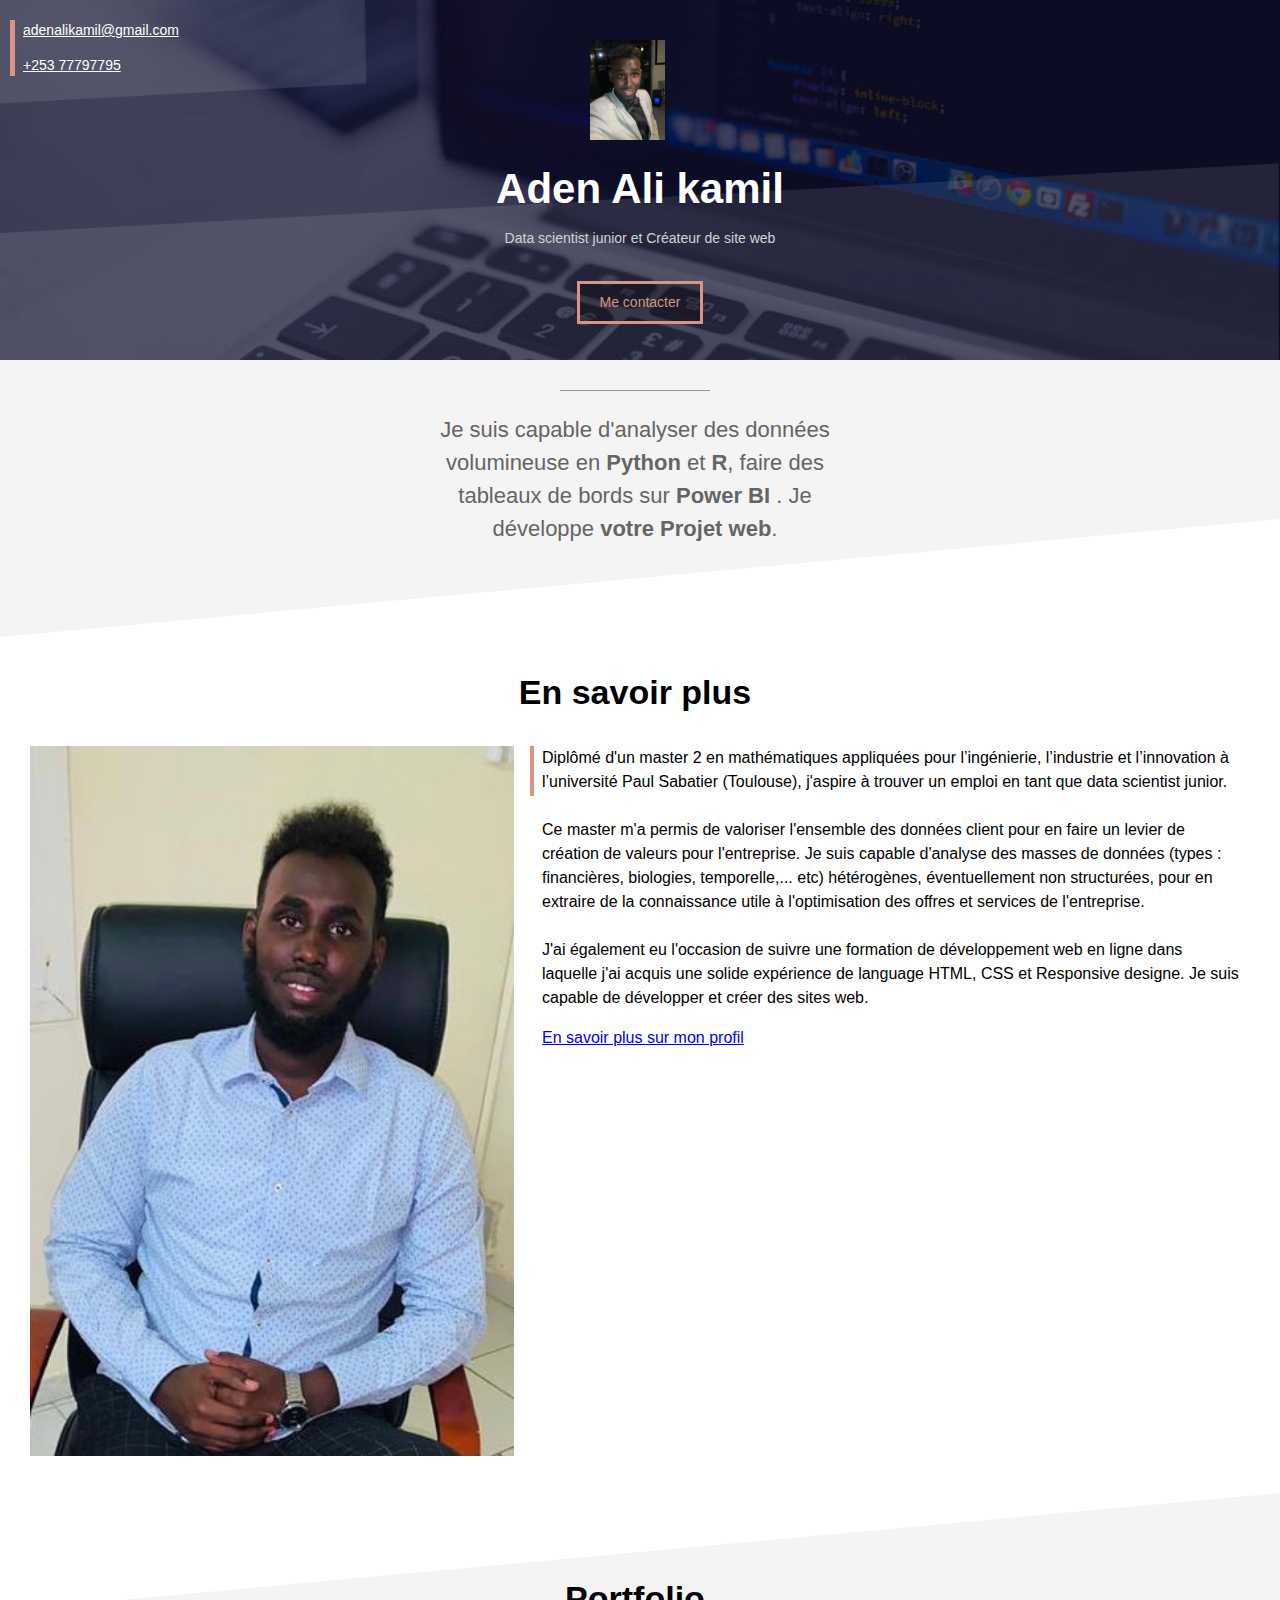
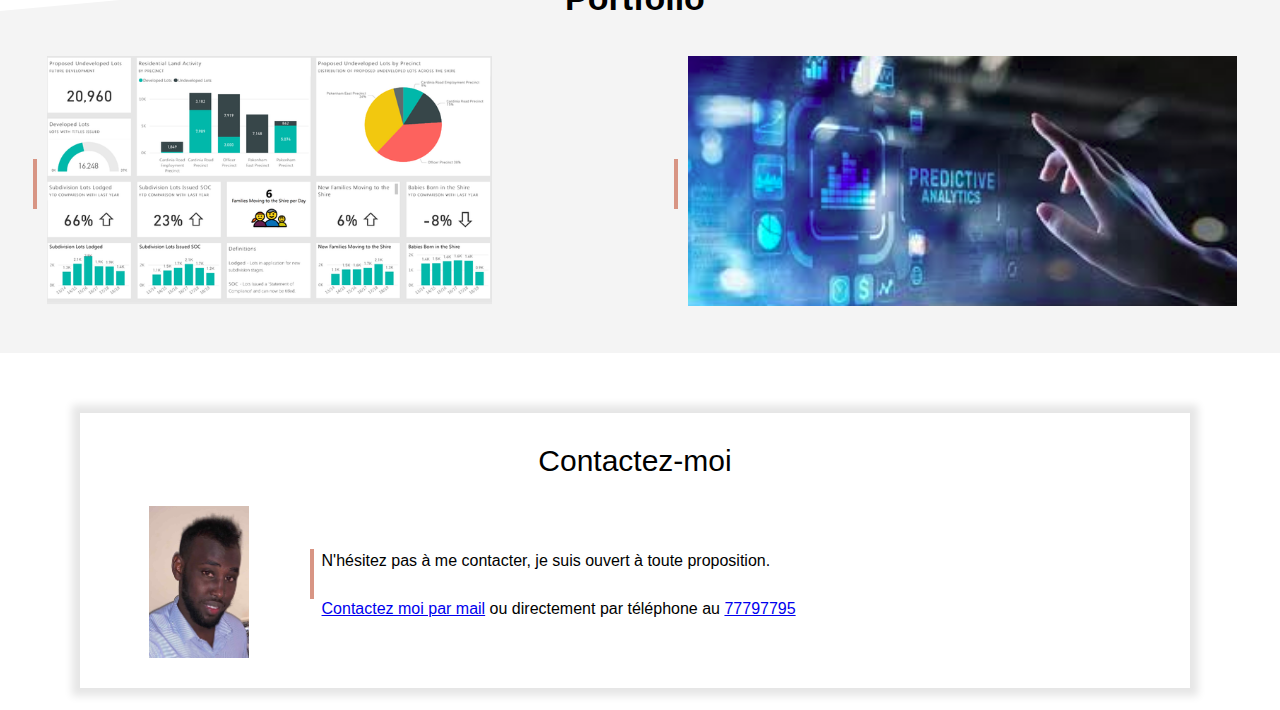
<file: index.html>
<!DOCTYPE html>
<html lang="fr">
<head>
    <meta charset="UTF-8">
    <meta name="viewport" content="width=device-width, initial-scale=1.0">
    <title> Aden Ali Kamil</title>
    <link rel="stylesheet" href="site_perso.css">
</head>

<body>
    <div class="cover">
        <img class="cover-profile" src="aden1.png">
        <h1> Aden Ali kamil</h1>
        <p> Data scientist junior et Créateur de site web</p>
        <div style="text-align: center;">
            <a class="button1" href="mailto:nedailalimak@gmail.com?subject=Contact%20depuis%20mon%20site%20web" 
            class="button1"> Me contacter</a>
        </div>
        <div class="cover-contacts">
            <p>
                <a href="mailto:adenalikamil@gmail.com?subject=Contact%20depuis%20mon%20site%20web">
                adenalikamil@gmail.com</a>
            </p>
            <p><a href="tel:+253 77797795">+253 77797795</a></p>
        </div>
    </div>

    <!-- SECTION CRISE 1-->
    <div class="section section-grise1">
        <div class="separateur"> </div>
        <p> Je suis capable d'analyser des données volumineuse en <b>Python</b> et <b>R</b>, faire des tableaux de bords sur <b>Power BI </b> . Je développe <b>votre Projet web</b>. </p>

    </div>
    <!--SECTION BLANCHE-->
    <div class="section"> 
        <h2> En savoir plus</h2>
        <img src="new_image_aden.jpg" class="col-contenu">
        <div class="col-contenu float-right">
            <div class="texte-avec-ligne-verticale">
                <p>Diplômé d'un master 2 en mathématiques appliquées pour l’ingénierie, 
                    l’industrie et l’innovation à l’université Paul Sabatier (Toulouse), j'aspire à trouver
                    un emploi en tant que data scientist junior. <br><br>
                    Ce master m'a permis de valoriser l'ensemble des données client pour en faire un levier de 
                    création de valeurs pour l'entreprise. Je suis capable d'analyse des masses de données 
                    (types : financières, biologies, temporelle,... etc) hétérogènes,
                    éventuellement non structurées, pour en extraire de la connaissance utile à 
                    l'optimisation des offres et services de l'entreprise.
                    <br><br>
                    J'ai également eu l'occasion de suivre une formation de développement web 
                    en ligne dans laquelle j'ai acquis une solide expérience de language HTML, CSS et Responsive designe.
                    Je suis capable de développer et créer des sites web.  
                </p>
                <a href="CV.html">En savoir plus sur mon profil</a>
            </div>
        </div> 

    </div>

    <!-- SECTION CRISE 2-->
    <div class="section section-grise2">

        <h2> Portfolio</h2>
        <table class="col-portfolio " style=" display: inline-block;" >
            <tr>
                <td><div class="barre-verticale"></div></td>
                <td><a href="FSS_TPME.pdf" target="_blank">
                    <img src="Bord.png" style="width: 100%; height: 250px;">
                </a></td>
            </tr>
        </table>

        <table class="col-portfolio float-right " >
            <tr>
                <td><div class="barre-verticale"></div></td>
                <td><a href="portfolio-site-restautant.html"><img src="prediction.png" style="height: 250px; width: 100%;"></a></td>
            </tr>
            
        </table>
    </div>

    <!-- SECTION BLANCHE-->
    <iframe src="contact-frame.html" scrolling="no"/>
    


    
</body>
</html>
</file>
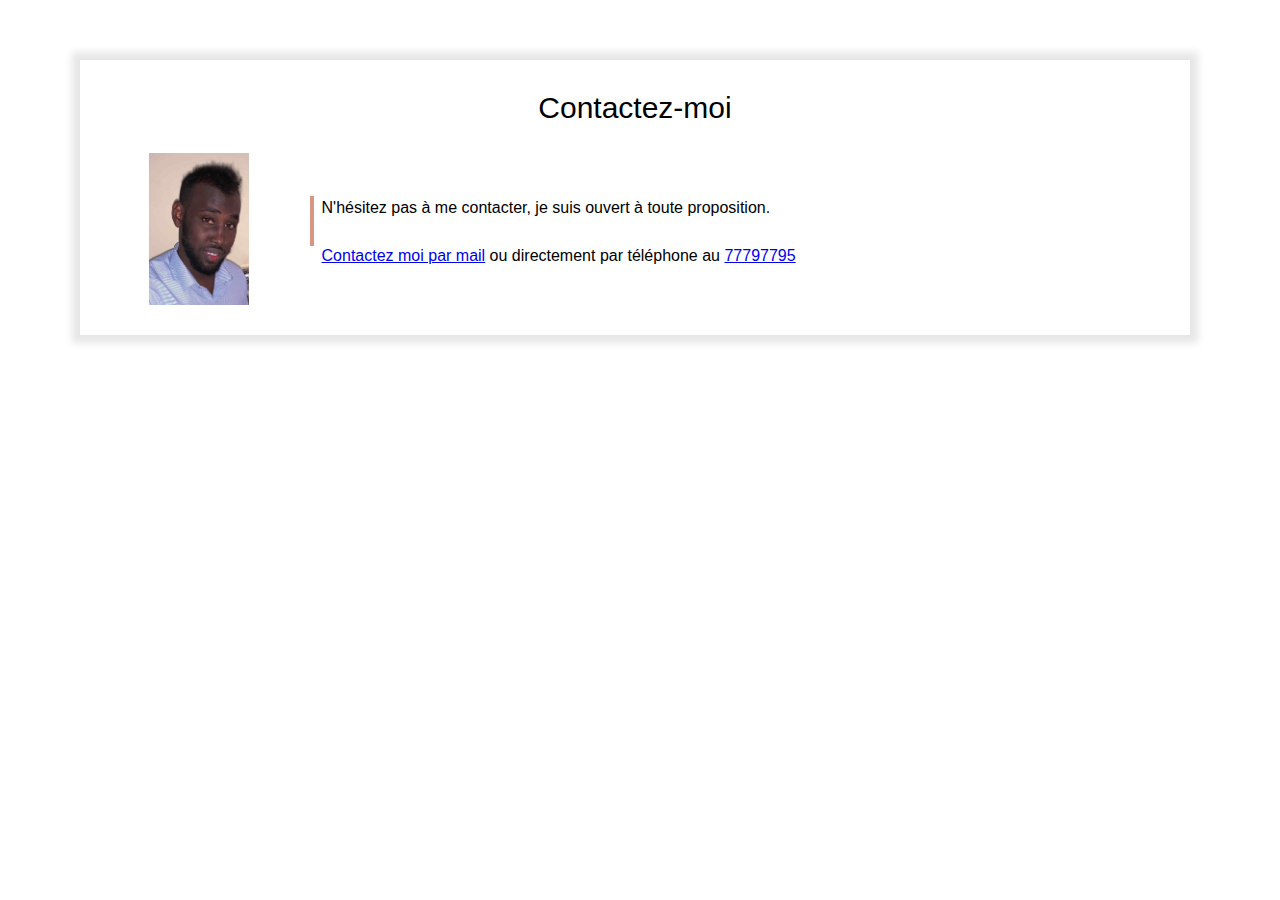
<file: contact-frame.html>
<!DOCTYPE html>
<html lang="en">
<head>
    <meta charset="UTF-8">
    <meta name="viewport" content="width=device-width, initial-scale=1.0">
    <link rel="stylesheet" href="site_perso.css">  
</head>
<body>

    <div class="section">
        <div class="separateur display-mobile" style="margin-bottom: 15px;"> </div>

        <div class="frame">
            <p class="frame-title"> Contactez-moi</p>
            <table style="width: 100%;">
                <tr>
                    <td valign="top" align="center"><img  src="imgaden.jpg" class="img-circle" style="max-width: 150px; height: auto;" > </td>
                    <td>
                        <div class="texte-avec-ligne-verticale" style="margin-left: 20px;"> 
                            <p>
                                N'hésitez pas à me contacter, je suis ouvert à toute proposition.
                                <br><br>
                                <a href="mailto:adenalikamil@gmail.com?subject=Contact%20depuis%20mon%20site%20web"> Contactez moi par mail</a> ou directement par 
                                téléphone au <a href="tel:+253 77797795">77797795</a>
    
                            
                            </p>
                        </div>
                    </td>
                </tr>

                

            </table>

        </div>

    </div>
    
</body>
</html>
</file>
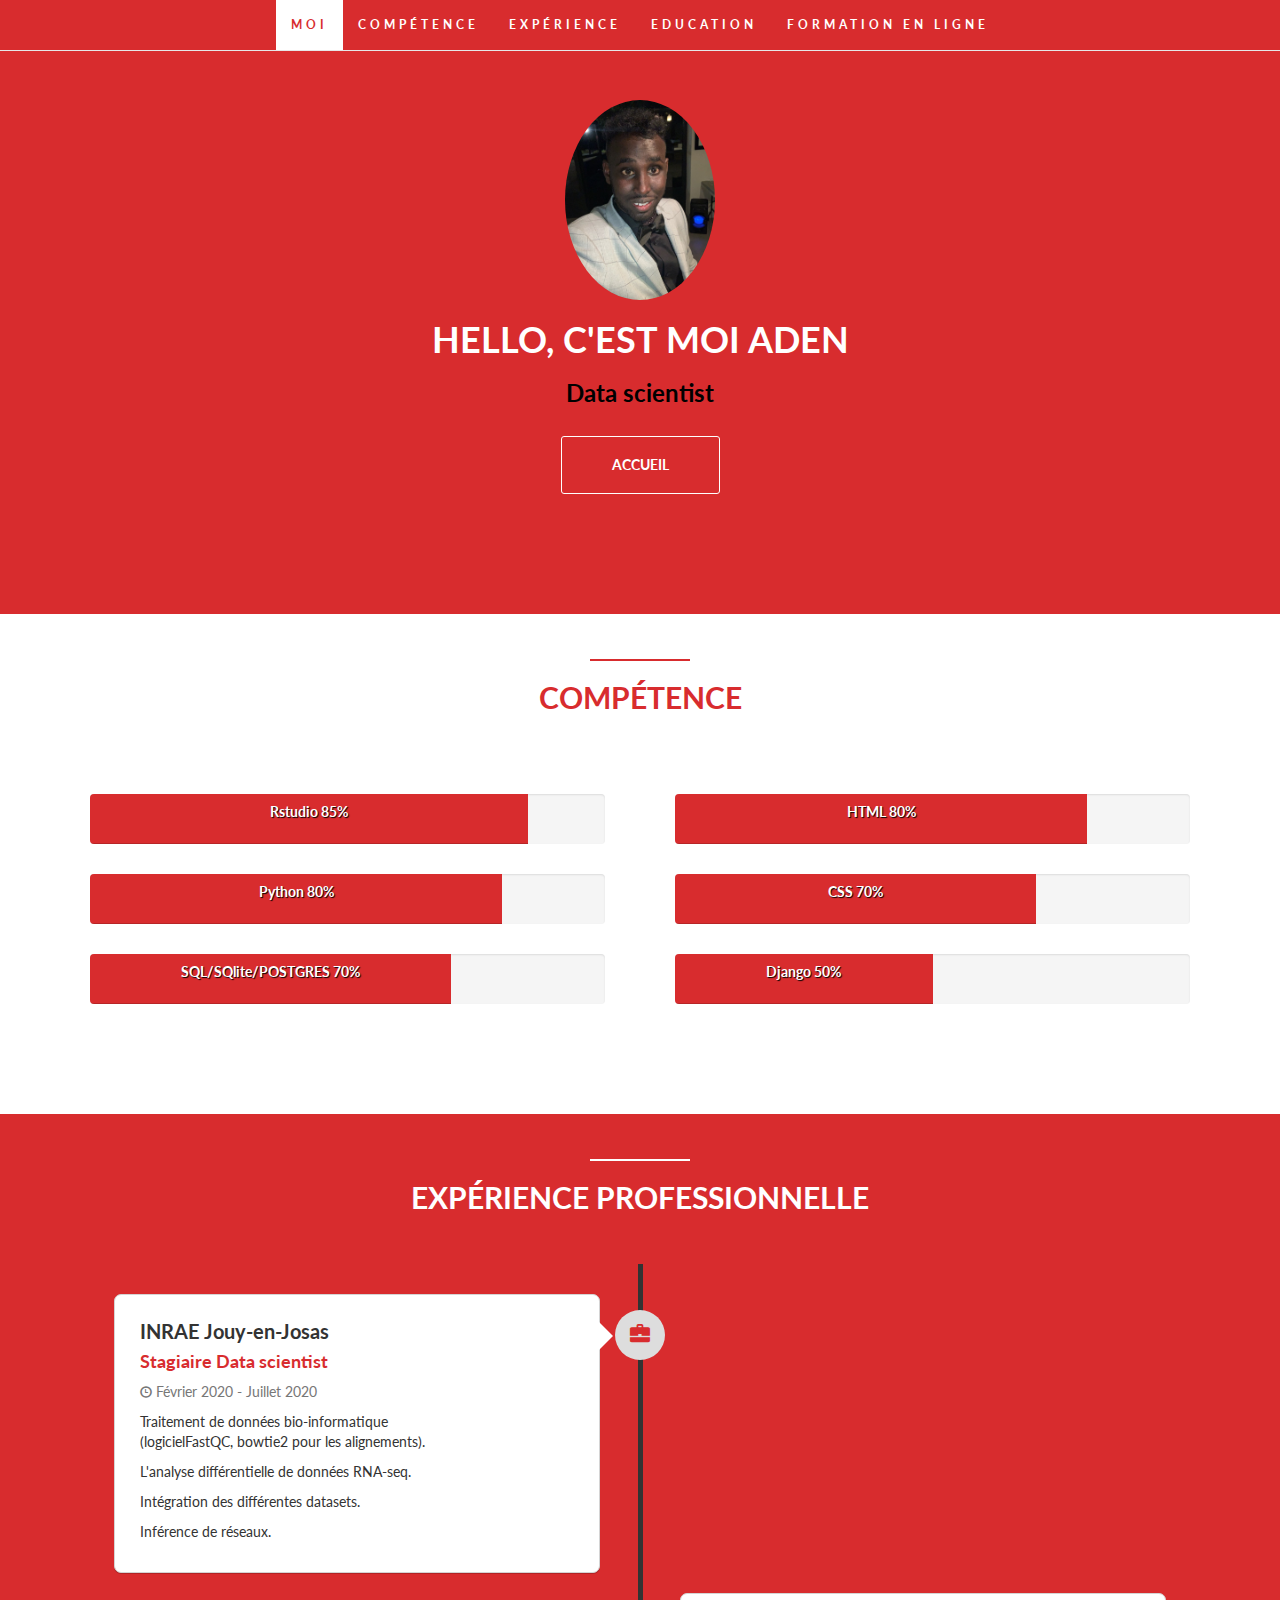
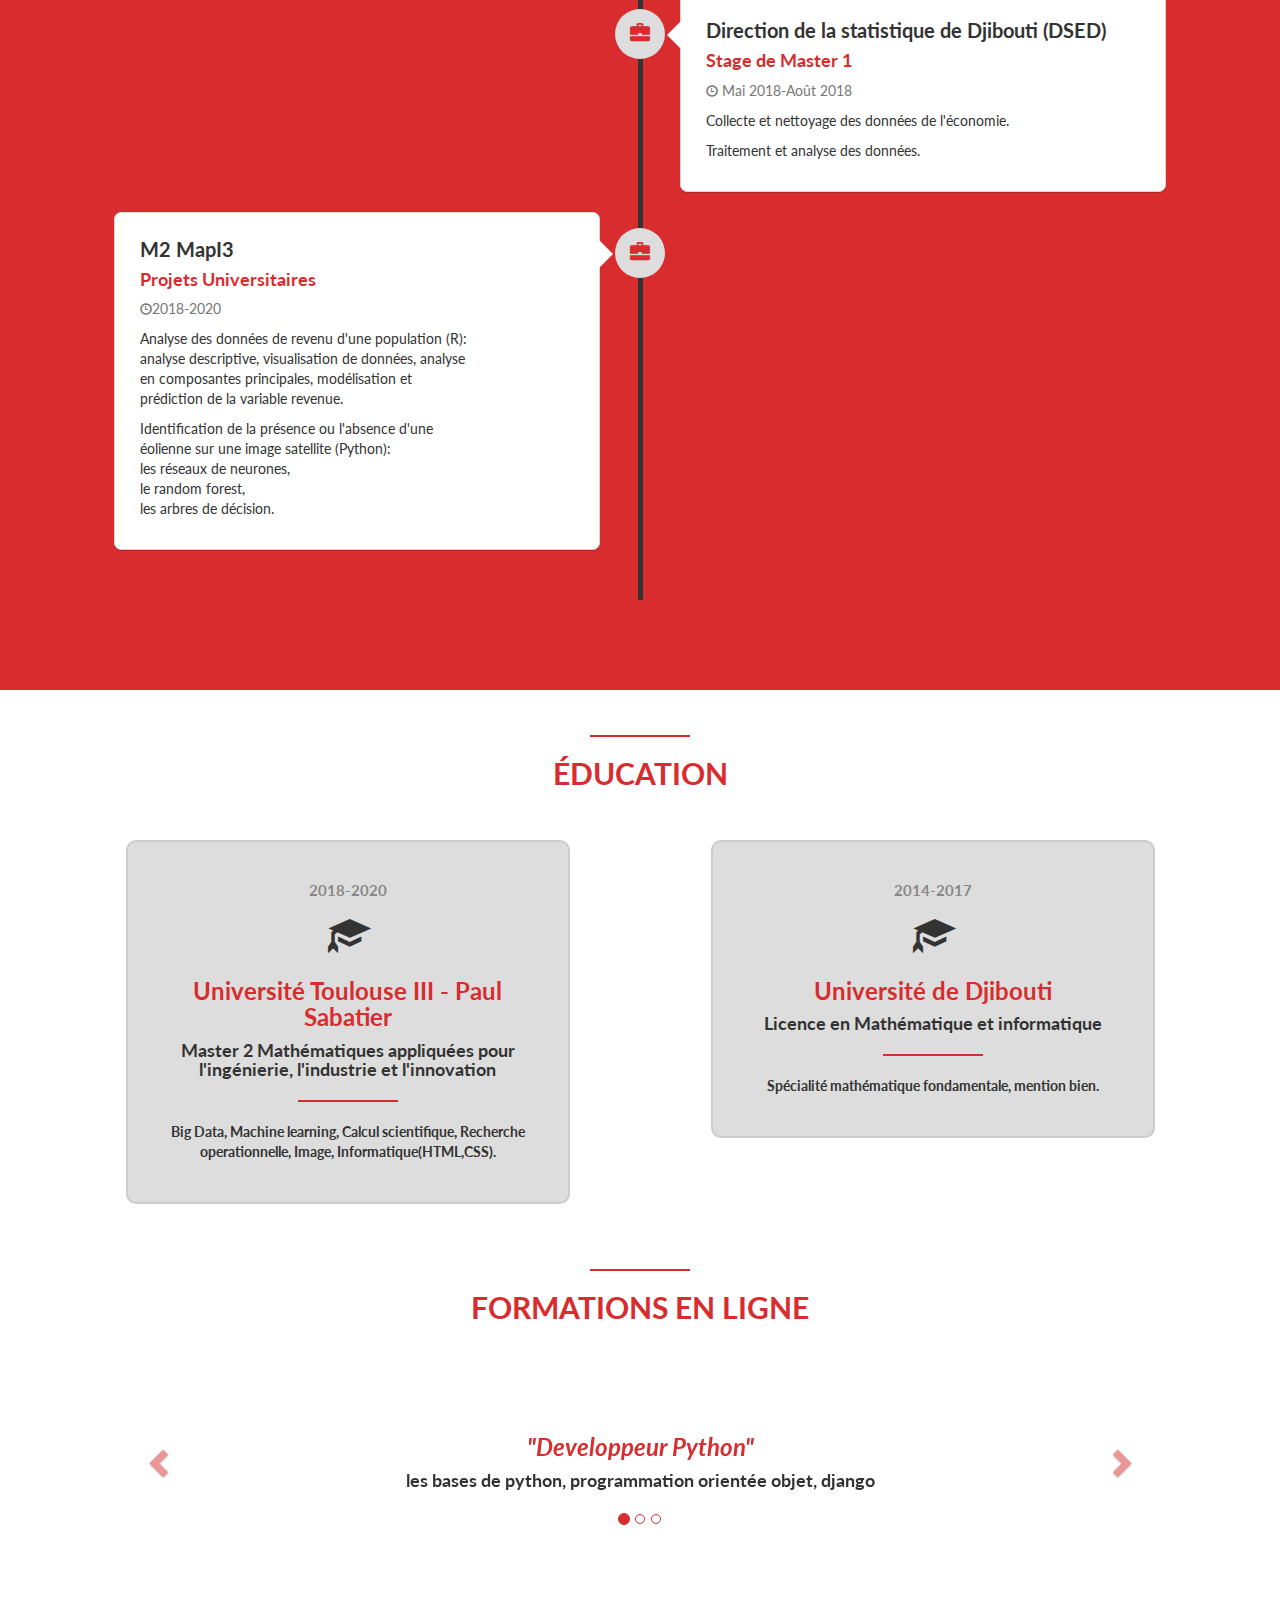
<file: CV.html>
<!DOCTYPE html>
<html lang="fr">
<head>
    <title> Cv Aden</title>
    <meta charset="UTF-8">
    <meta name="viewport" content="width=device-width, initial-scale=1.0">

    <link rel="stylesheet" href="https://maxcdn.bootstrapcdn.com/bootstrap/3.3.7/css/bootstrap.min.css">
    <script src="https://ajax.googleapis.com/ajax/libs/jquery/3.2.1/jquery.min.js"></script>
    <script src="https://maxcdn.bootstrapcdn.com/bootstrap/3.3.7/js/bootstrap.min.js"></script>
    

    <link rel="preconnect" href="https://fonts.gstatic.com">
    <link href="https://fonts.googleapis.com/css2?family=Lato" rel="stylesheet" type="text/css">
    <link href="CV.css" rel="stylesheet"> 
    <script src="script.js"></script>
</head>


<body data-spy="scroll" data-target=".navbar" data-offset="60">

    <nav class="navbar navbar-default navbar-fixed-top">
        <div class="container">
            <div class="navbar-header">
                <button type="button" class="navbar-toggle" data-toggle="collapse" data-target="#myNavbar">
                    <span class="icon-bar"></span>
                    <span class="icon-bar"></span>
                    <span class="icon-bar"></span>
                </button>
            </div>
            <div class="collapse navbar-collapse" id="myNavbar">
                <ul class="nav navbar-nav">
                    <li> <a href="#about">Moi</a></li>
                    <li> <a href="#skills">Compétence</a></li>
                    <li> <a href="#experience">Expérience</a></li>
                    <li> <a href="#education">Education</a></li>
                    <li> <a href="#recommandation">Formation en ligne</a></li>
                </ul>

            </div>

        </div>

    </nav>



    <section id="about" class="container-fluid">
        <div class="col-xs-8 col-xd profile-picture">
            <img src="aden1.png" alt="Aden" class="img-circle">
        </div>

        <div class="heading">
            <h1> Hello, c'est moi Aden</h1>
            <h3>Data scientist</h3>
            
            <a href="site_perso.html" class="button1">Accueil</a>
        </div>

    </section>

    <section id="skills">
        <div class="red-divider"></div>
        <div class="heading">
            <h2> Compétence</h2>
        </div>
        <div class="container">
            <div class="row">
                <div class="col-md-6">
                    <div class="progress">
                        <div class="progress-bar" role="progressbar" aria-valuenow="85"
                        aria-valuemin="0" aria-valuemax="100" style="width: 85%;"><h5>Rstudio 85% </h5></div>
                    </div>

                    <div class="progress">
                        <div class="progress-bar" role="progressbar" aria-valuenow="80"
                        aria-valuemin="0" aria-valuemax="100" style="width: 80%;"><h5>Python 80%</h5></div>
                    </div>

                    <div class="progress">
                        <div class="progress-bar" role="progressbar" aria-valuenow="70"
                        aria-valuemin="0" aria-valuemax="100" style="width: 70%;"><h5>SQL/SQlite/POSTGRES 70%</h5></div>
                    </div>
                </div>


                <div class="col-md-6">
                    <div class="progress">
                        <div class="progress-bar" role="progressbar" aria-valuenow="80"
                        aria-valuemin="0" aria-valuemax="100" style="width: 80%;"><h5>HTML 80% </h5></div>
                    </div>

                    <div class="progress">
                        <div class="progress-bar" role="progressbar" aria-valuenow="70"
                        aria-valuemin="0" aria-valuemax="100" style="width: 70%;"><h5>CSS 70%</h5></div>
                    </div>

                    <div class="progress">
                        <div class="progress-bar" role="progressbar" aria-valuenow="50"
                        aria-valuemin="0" aria-valuemax="100" style="width: 50%;"><h5>Django 50%</h5></div>
                    </div>
                </div>

                

                

            </div>

        </div>

    </section>


    <section id="experience">

        <div class="container">
            <div class="white-divider"></div>
            <div class="heading"> <h2> Expérience professionnelle </h2></div>

            <ul class="timeline">
                <li>
                    <div class="timeline-badge">
                        <span class="glyphicon glyphicon-briefcase"></span>
                    </div>
                    <div class="timeline-panel-container">
                        <div class="timeline-panel">
                            <div class="timeline-heading">
                                <h3>INRAE Jouy-en-Josas</h3>
                                <h4>Stagiaire Data scientist</h4>
                                <p class="text-muted"><small class="glyphicon glyphicon-time"></small> Février 2020 - Juillet 2020</p>
                            </div>

                            <div class="timeline-body">
                                <p>Traitement de données bio-informatique <br>
                                    (logicielFastQC, bowtie2 pour les alignements).</p>
                                <p>L'analyse différentielle de données RNA-seq.</p>
                                <p>Intégration des différentes datasets.</p>
                                <p>Inférence de réseaux.</p>

                            </div>
                        </div>

                    </div>
                </li>

                <li>
                    <div class="timeline-badge">
                        <span class="glyphicon glyphicon-briefcase"></span>
                    </div>
                    <div class="timeline-panel-container-inverted">
                        <div class="timeline-panel">
                            <div class="timeline-heading">
                                <h3>Direction de la statistique de Djibouti (DSED)</h3>
                                <h4>Stage de Master 1</h4>
                                <p class="text-muted"><small class="glyphicon glyphicon-time"></small> Mai 2018-Août 2018</p>
                            </div>

                            <div class="timeline-body">
                                <p>Collecte et nettoyage des données de l'économie.</p>
                                <p>Traitement et analyse des données.</p>

                            </div>
                        </div>

                    </div>
                </li>

                <li>
                    <div class="timeline-badge">
                        <span class="glyphicon glyphicon-briefcase"></span>
                    </div>
                    <div class="timeline-panel-container">
                        <div class="timeline-panel">
                            <div class="timeline-heading">
                                <h3>M2 MapI3</h3>
                                <h4>Projets Universitaires</h4>
                                <p class="text-muted"><small class="glyphicon glyphicon-time"></small>2018-2020</p>
                            </div>

                            <div class="timeline-body">
                                <p>Analyse des données de revenu d'une population (R):<br>
                                    analyse descriptive, visualisation de données, analyse <br>
                                    en composantes principales, modélisation et<br>
                                    prédiction de la variable revenue.</p>
                                
                                <p>Identification de la présence ou l'absence d'une<br>
                                    éolienne sur une image satellite (Python): <br>
                                    les réseaux de neurones,<br>
                                    le random forest, <br>
                                    les arbres de décision.</p>

                            </div>
                        </div>

                    </div>
                </li>

            </ul>

        </div>

    </section>


    <section id="education">
        
        <div class="container">
            <div class="red-divider"></div>
            <div class="heading">
                <h2>éducation</h2>
            </div>
            <div class="row">
                <div class="col-sm-6">
                    <div class="education-block">
                        <h5>2018-2020</h5>
                        <span class="glyphicon glyphicon-education"></span>
                        <h3>Université Toulouse III - Paul Sabatier</h3>
                        <h4>Master 2 Mathématiques appliquées pour
                            l'ingénierie, l'industrie et l'innovation</h4>
                        <div class="red-divider"></div>
                        <p>Big Data, Machine learning, Calcul scientifique,
                            Recherche operationnelle, Image, Informatique(HTML,CSS).</p>
                    </div>

                </div>
                <div class="col-sm-6">
                    <div class="education-block">
                        <h5>2014-2017</h5>
                        <span class="glyphicon glyphicon-education"></span>
                        <h3>Université de Djibouti</h3>
                        <h4>Licence en Mathématique et informatique</h4>
                        <div class="red-divider"></div>
                        <p>Spécialité mathématique fondamentale, mention bien.</p>
                    </div>

                </div>

            </div>

        </div>
   

    <section id="recommandation">
        <div class="container">
            <div class="red-divider"></div>
            <div class="heading">
                <h2>Formations en ligne</h2>
            </div>
            <div id="myCarousel" class="carousel slide text-center" data-ride="carousel">
                <ol class="carousel-indicators">
                    <li data-target="#myCarousel" data-slide-to="0" class="active"></li>
                    <li data-target="#myCarousel" data-slide-to="1"></li>
                    <li data-target="#myCarousel" data-slide-to="2"></li>
                </ol>

                <div class="carousel-inner" role="listbox">
                    <div class="item active">
                        <h3>"Developpeur Python"</h3>
                        <h4>les bases de python, programmation orientée objet, django</h4>

                    </div>

                    <div class="item">
                        <h3>"SQL et Python pour la Data Science de A à Z"</h3>
                        <h4>Introduction de SQL, SQLite avec python, PostgreSQL avec python, Machine Learning</h4>

                    </div>

                    <div class="item">
                        <h3>"Developpeur Web"</h3>
                        <h4>HTML5, CSS 3, Responsive design, les bases de Javascript</h4>
                    </div>
                </div>
                <a class="left carousel-control" href="#myCarousel" data-slide="prev" role="button">
                    <span class="glyphicon glyphicon-chevron-left"></span>

                </a>

                <a class="right carousel-control" href="#myCarousel" data-slide="next" role="button">
                    <span class="glyphicon glyphicon-chevron-right"></span>

                </a>
            </div>

        </div>

    </section>

    <footer class="text-center">
        <a href="#about">
            <span class="glyphicon glyphicon-chevron-up"></span>
        </a>

       <!--<h5> @2020 APPRENDRE-à-CODER.COM</h5>--> 

    </footer>




    
</body>

</html>
</file>
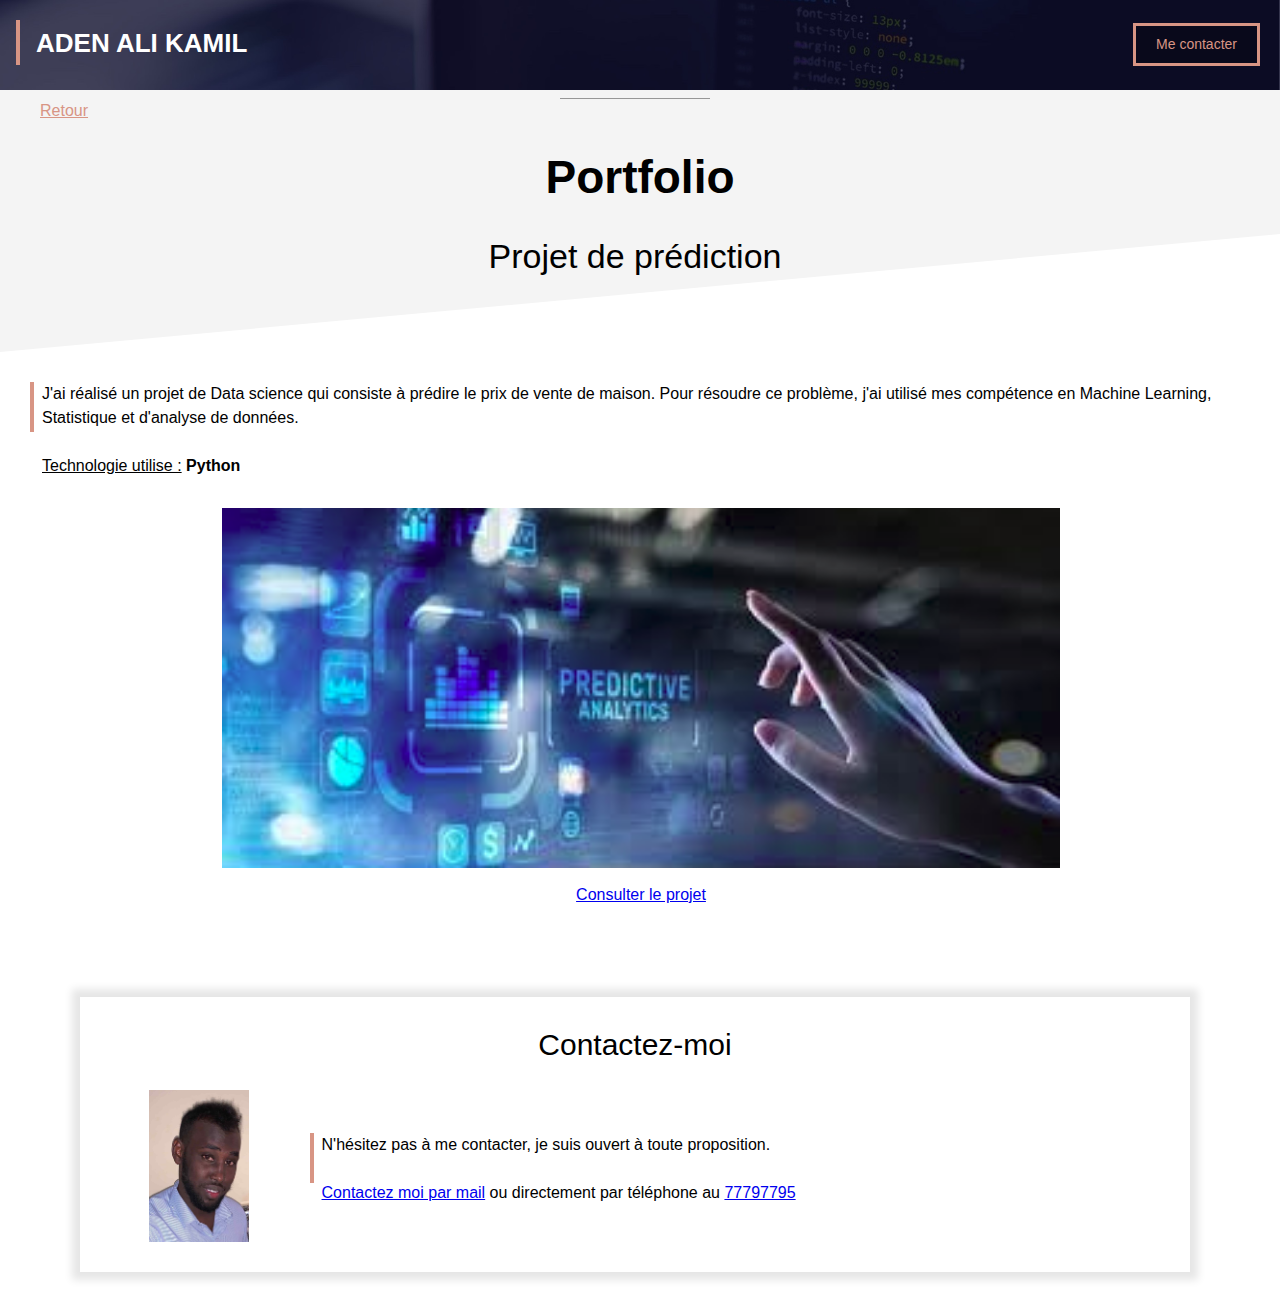
<file: portfolio-site-restautant.html>
<!DOCTYPE html>
<html lang="fr">
<head>
    <meta charset="UTF-8">
    <meta name="viewport" content="width=device-width, initial-scale=1.0">
    <title>Prédiction</title>
    <link rel="stylesheet" href="site_perso.css">  
</head>

<body>
    <!-- HEADER-->
    <div class="portfolio-header">
        <div class="texte-avec-ligne-verticale" style="margin-left: 16px; margin-top: 20px; height: 45px;">
            <p class="portfolio-header-title"> ADEN ALI KAMIL</p>
        </div>

        <a class="button1 button1-portfolio"
        href="mailto:nedailalimak@gmail.com?subject=Contact%20depuis%20mon%20site%20web" > Me contacter</a>
        
    </div>

    <!-- SECTION GRISE TITRE-->
    <div class="section section-grise1" style="padding-top: 20px;">
        <div class="separateur" style="margin-top: -12px ;"> </div>
        <a href="site_perso.html" 
        class="portfolio-back"> Retour</a>

        <h1 class="portfolio"> Portfolio</h1>
        <h2 class="portfolio" > Projet de prédiction</h2>
                
        
                

    </div>

    <!-- SECTION CONTENU-->
    <div class="section">
        <div class="texte-avec-ligne-verticale">
            <p>
                J'ai réalisé un projet de Data science qui consiste à prédire le prix de vente de maison. Pour résoudre ce problème, 
                j'ai utilisé mes compétence en Machine Learning, Statistique et d'analyse de données.           
                <br><br>
                
                <u>Technologie utilise :</u> <b> Python</b>

            </p>
            <div style="text-align: center; margin-top: 30px;">
                <a href="Prédiction de prix de maison.html" target="_blank"> <img class="portfolio" src="prediction.png" > </a>
                <a href="Prédiction de prix de maison.html" target="_blank" style="display: block; margin-top: 8px;"> Consulter le projet</a>


            </div>
        </div>
    </div>
    <!-- FRAME-->
    <iframe src="contact-frame.html" scrolling="no"/>
   
</body>
</html>
</file>
<file: site_perso.css>
*{
    box-sizing: border-box;  
}

  :root{
    --color1:#d89584;
    --color2:#F4F4F4;

}
body{
    margin: 0;
    font-family: Arial, Helvetica, sans-serif;
    line-height: 1.5;

}

iframe{
    width: 100%;
    border: none;
    height: 350px;
}

div.cover{
    background: url(cover_overlay.png) no-repeat center/100% 100%,url(cover.jpg) no-repeat center/cover;
    height:360px ; 
    position: relative;
    
}

img.cover-profile{
    height: 100px;
    position: relative;
    left: 50% ;
    margin-top: 40px;
    margin-left: -50px;
    margin-bottom: 0px;
    
}
div.cover h1{
    color: white;
    text-align: center;
    font-size: 42px;
    margin-top: 10px;
    margin-bottom: 0px;
}

div.cover p{
    color: lightgray;
    text-align: center;
    margin-top: 8px;
    font-size: 14px;
}

div.section h2{
    text-align: center;
    font-size: 34px;
    margin-top: 0px;

}



div.cover-contacts{
    /*background-color: #ff0000;*/
    position: absolute;
    top: 20px;
    left: 10px;
    border-left: 5px solid var(--color1);
    padding-left: 8px;

}
div.cover-contacts p{
    text-align: left; 
    margin-top: 0px; 
    margin-bottom: 0px;
}

div.cover-contacts p:first-child{
    margin-bottom: 14px;
}

div.cover-contacts a {
    color: white;
    font-size: 14px;
}

a.button1{
    color:var(--color1);
    border: 3px solid var(--color1);
    padding: 8px 20px;
    text-decoration: none;
    background-color: #00000040;
    display: inline-block;
    margin-top: 18px;
    font-size: 14px;
}
.button1-portfolio{
    position: absolute; 
    right: 20px; 
    top: 5px;
}

a.button1:hover{
    color: white;
    border: 3px solid white;
}
.section{
    padding-left: 30px;
    padding-right: 40px;
    padding-top: 30px;
    padding-bottom: 30px;
    overflow: auto;
}
div.section-grise1{
    background: url(triangle2white.svg) no-repeat center bottom/100%;
    background-color: var(--color2);
    padding-bottom: 70px;
    
}

div.section-grise2{
    background: url(triangle1white.svg) no-repeat center top/100%;
    background-color: var(--color2);
    padding-top: 80px;
    
}

div.separateur{
    width: 150px;
    height: 1px;
    background-color: #979797;
    margin-left: auto;
    margin-right: auto;

}

div.section-grise1 p{
    font-size: 22px;
    color: #656565;
    text-align: center;
    max-width: 450px;
    margin-left: auto;
    margin-right: auto;

}

img.col-contenu{
    width: 40%;
    height: 10%;
}

div.col-contenu{
    width: 60%;
    padding-left: 16px;
}

.float-right{
    float: right;
}

div.texte-avec-ligne-verticale{
    
    border-left: 4px solid var(--color1);
    padding-left: 8px;
    height: 50px;
    display: inline-block; 
    
}
div.texte-avec-ligne-verticale p {
    margin-top: 0;
   
}


div.barre-verticale{
    height: 50px;
    width: 4px;
    background-color: var(--color1);
    margin-right: 6px;
}

.col-portfolio{
    width: 47%;
}

div.frame{
    margin: 30px 50px;
    padding: 20px 30px;
    background-color: white;
    box-shadow: 0px 0px 8px 8px rgba(0, 0,0, 0.1);
}

div.frame img{
    width: 100px;
}

p.frame-title{
    font-size: 30px;
    margin-top: 5px;
    margin-bottom:20px ;
    text-align: center;
}

/* PORTFOLIO*/

.portfolio-header{
    height: 90px;
    background: url(header.jpg) no-repeat center/cover;
    position: relative;
}

.portfolio-header-title {
    font-size: 26px;
    font-weight: bold;
    color: white;
    padding-top: 4px;
    padding-left: 8px ;
}

h1.portfolio {
    color: black;
    font-size: 46px;
    text-align: center;
    line-height: 1;
    padding-left: 10px;

}
h2.portfolio {
    font-size: 26px;
    color: black;
    font-weight: normal;
    margin-bottom: 0;
}

a.portfolio-back{
    color: var(--color1);
    margin-left: 10px;
}

img.portfolio{
    width: 70%;
    /*max-width: 475px;*/
}

.display-mobile{
    display: none;
}


 /* RESPONSIVE DESIGN : MOBILE*/

 @media only screen and (max-width: 767px) {
    img.cover-profile{
        height: 90px;
        margin-top: 75px;
        
        
    }
    div.cover h1{
        font-size: 38px;
        margin-top: 6px;
        margin-bottom: 0px;
    }


    div.cover p{
        margin-top: 2px;
        font-size: 13px;
    }

    .section{
        padding-left: 20px;
        padding-right: 20px;
        
    }
    div.section-grise1{
        padding-bottom: 40px;
        
    }
    
    h2{
        font-size: 30px;
    }

    img.col-contenu{
        width: 100%;
    }
    
    div.col-contenu{
        width: 100%;
        padding-left: 0px;
        margin-top: 20px;
    }

    .col-portfolio{
        width: 100%;
        margin-bottom: 20px;
    }

    div.frame{
        margin: 0px 0px;
        padding: 0px 0px;
        box-shadow: none;
    }

    div.frame img{
        width: 70px;
    }

  

    /* PORTFOLIO MOBILE*/
    .portfolio-header-title {
        font-size: 19px;
        padding-top: 10px;
        padding-left: 4px ;
    }

    a.button1{
        padding: 7px 12px;
        margin-top: 22px;
        font-size: 12px;
    }
    .button1-portfolio{
        right: 12px; 
       
    }

    h1.portfolio {
        font-size: 35px;

    }
    h2.portfolio {
        font-size: 22px;
    
    }

    img.portfolio{
        width: 100%;
       
    }
    .display-mobile{
        display: block;
    }
    
  
    
   
}
</file>
<file: CV.css>
/*Generale*/
body{
    font-family: "Lato",sans-serif;
}

h1,h2,h3,h4,h5,h6{
    font-weight: bold;
}

img{
    max-width: 150px;
    height: auto;
}
section{
    padding: 45px 0 80px 0;
}

section .heading{
    text-align: center;
    padding-bottom: 40px;

}

section .heading h2{
   text-transform: uppercase;
    

}

.red-divider{
    width: 100px;
    height: 2px;
    background: #d82c2e;
    margin: 0 auto;
}

.white-divider{
    width: 100px;
    height: 2px;
    background: #fff;
    margin: 0 auto;
}

ul{
    list-style: none;
}

/*Menu*/
.navbar{
    background: #d82c2e;
    font-size: 12px;
    letter-spacing: 4px;
    text-transform: uppercase;
    font-weight: bold;
}

.navbar .navbar-nav{
    display: inline-block;
    float:none;
    vertical-align: top;
}

.navbar .navbar-collapse{
    text-align: center;
}

.navbar li a{
    color: #fff !important;
}

.navbar-nav li a:hover, .navbar-nav li.active a{
    color: #d82c2e !important;
    background-color: #fff !important;
}

.navbar-default .navbar-toggle{
    border-style: none;
}

.icon-bar{
    background-color: #fff !important;
}


/*About*/

#about{
    padding-top: 100px;
    background-color: #d82c2e;
}

.profile-picture{
    text-align: center;
    margin: 0 auto;
    float: none;
    margin-bottom: 15px;
}

#about .heading h1{
    color: #fff;
    text-transform: uppercase;

}

#about .heading h3{
    color: #000;
}
.button1{
    font-weight: bold;
    text-transform: uppercase;
    color: white;
    border: 1px solid white;
    display: inline-block;
    margin-top: 20px;
    padding: 18px 50px;
    border-radius: 3px;
    transition: all 0.3s ease-in 0s;
}

.button1:hover{
    background: white;
    color: #d82c2e;
    text-decoration: none;
    
}

/*SKILLS*/

#skills{
    background: #fff;
}

#skills .heading h2{
    color: #d82c2e;
    margin-top: 20px;
}

#skills .progress{
    height: 50px;
    margin: 30px 20px;
    backface-visibility: #ddd;
}

#skills .progress-bar{
    background: #d82c2e;

}

#skills .container h5{
    text-shadow: 1px 1px 1px #000;
}

/*Experience*/
#experience{
    background: #d82c2e;
}
#experience .heading h2{
    color: #fff;
}
.timeline{
    padding: 30px;
    position: relative;
}

.timeline::before{
    top: 0;
    bottom: 0;
    position: absolute;
    content: " ";
    width: 5px;
    background-color: #333;
    left: 50%;
    margin-left: -2.5px;
}

.timeline li{
    margin-bottom: 20px;
    position: relative;
}

.timeline > li::after{
    clear: both;
}
.timeline > li::before, .timeline > li::after{
    content: " ";
    display: table;

}

.timeline li .timeline-badge{
    color: #d82c2e;
    width: 50px;
    line-height: 50px;
    font-size: 20px;
    text-align: center;
    position: absolute;
    top: 16px;
    left: 50%;
    margin-left: -25px;
    background-color: #ddd;
    border-radius: 50%;
}

.timeline-panel-container{
    width: 50%;
    float: left;
}

.timeline-panel-container-inverted{
    width: 50%;
    float: right;

}
.timeline-panel{
    width: 90%;
    float: right;
    margin-right: 40px;
    border: 1px solid #d4d4d4;
    border-radius: 7px;
    padding: 20px 25px;
    position: relative;
    box-shadow: 0 1px 0 rgba(0, 0, 0, 0.175);
    background: #fff;
}


.timeline-panel-container-inverted .timeline-panel{
    float: left;
    margin-left: 40px;
}

.timeline-panel::after{
    position: absolute;
    top: 27px;
    right: -14px;
    display: inline-block;
    border-top: 14px solid transparent;
    border-left: 14px solid #fff;
    border-right: 0 solid #fff;
    border-bottom: 14px solid transparent;
    content: " ";
}

.timeline-panel-container-inverted .timeline-panel::after{
    border-left-width: 0;
    border-right-width: 14px;
    left: -14px;
    right: auto;
}

.timeline-heading h3{
    margin-top: 5px;
    font-size: 20px;
}

.timeline-heading h4{
    color: #d82c2e;
}

/*EDUCATION*/

#education{
    background: #fff;
}

#education .heading h2{
    color: #d82c2e;
}

.education-block{
    width: 80%;
    margin: 0 auto;
    text-align: center;
    padding: 30px;
    background: #ddd;
    border-radius: 10px;
    border: 2px solid #ccc;
    margin-bottom: 20px;
}

.education-block h5{
    color: #888;
    font-size: 15px;
    margin-bottom: 15px;
}

.education-block .glyphicon{
    font-size: 40px;
}

.education-block h3{
    color: #d82c2e;
}

.education-block h4{
    margin-bottom: 20px;
}

.education-block p{
    font-weight: bold;
}

.education-block .red-divider{
    margin-bottom: 20px;
}



/*RECOMMANDATION*/

#recommandation{
    background: #fff;
}

#recommandation .heading h2{
    color: #d82c2e;
}
.carousel-control.left, .carousel-control.right{
    background-image: none;
    color: #d82c2e;

}

.carousel-indicators{
    bottom: 0px;

}

.carousel-indicators li{
    border-color: #d82c2e;
}

.carousel-indicators li.active{
    background-color: #d82c2e;
}

#myCarousel .item{
    padding: 40px 30px;
}

#myCarousel .item h3{
    color: #d82c2e;
    font-style: italic;
}

/*FOOTER*/

footer{
    background: #333;
    padding: 20px 0 40px;
}

footer . .glyphicon{
    font-size: 25px;
    margin: 20px;
    color: #d82c2e;
    height: 30px;
}

footer .glyphicon:hover{
    font-size: 27px;
}

footer h5{
    color: #fff;
    font-weight: normal;
}
</file>
